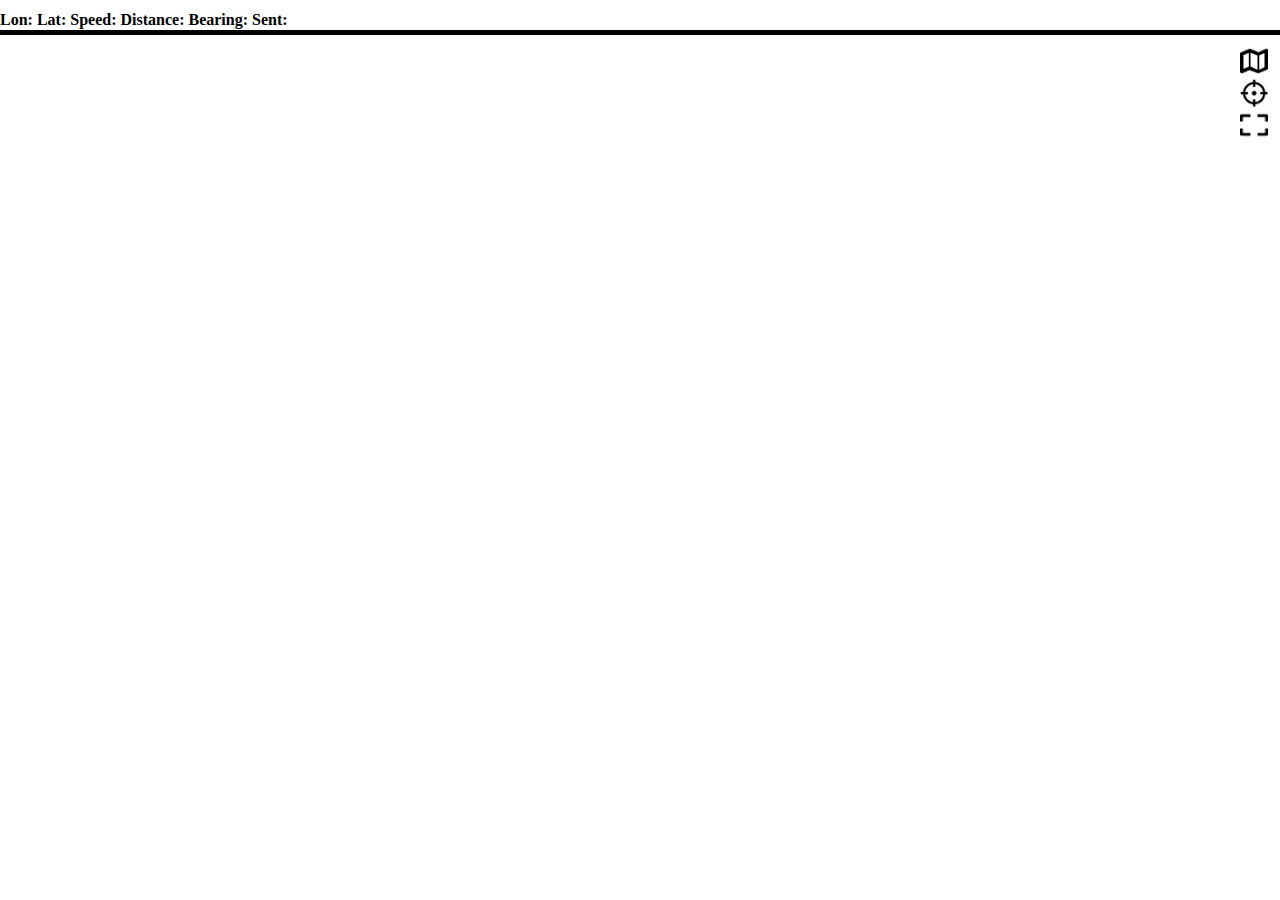
<file: GpsSimulatorWindowsApp/LocalWeb/index.html>
<html>
<head>
  <meta charset="utf-8">
  <meta name="viewport" content="initial-scale=1, maximum-scale=1, user-scalable=no">
  <title>ArcGIS Maps SDK for JavaScript Tutorials: Add a point, line, and polygon</title>
  <link rel="stylesheet" href="https://js.arcgis.com/4.28/esri/themes/light/main.css" />
  <link rel="stylesheet" href="index.css" />
  <script src="Namespacing.js"></script>
  <script src="pubsub.js"></script>
  <script src="knockout-min.js"></script>
  <script src="https://js.arcgis.com/4.28/"></script>

  <script src="WindowsHostDeviceProxy.js"></script>
  <script src="index.js"></script>
</head>
<body>
  <div class="pageRoot">
    <div class="header">
      <p>
        <b>Lon: </b><span data-bind="text:obLongitude().toFixed(6)"></span>
        <b>Lat: </b><span data-bind="text:obLatitude().toFixed(6)"></span>
        <b>Speed: </b><span data-bind="text:obSpeed()"></span>
        <b>Distance: </b><span data-bind="text:obDistanceToPrevPoint()"></span>
        <b>Bearing: </b><span data-bind="text:obBearingFromPrevPoint()"></span>
        <b>Sent:</b><span data-bind="text:obSentOn().toLocaleTimeString()"></span>
      </p>

      <!--<p>
          <b>Speech:</b>[<span data-bind="text:obSpeechResultType"></span>] <span data-bind="text:obSpeechResultText"></span>
      </p>-->
    </div>
    <div class="content">
      <div class="map-toolbar">
        <div id="btnToggleBasemapGallery" class="btn-action toggle-basemapgallery"
          title="Show/Hide Basemap Gallery"
          data-bind="click:toggleBasemapGallery"></div>
        <div id="btnFocusOnCurrentLocationOfDevice" class="btn-action focus-on-single"
          title="Focus on current location of device"
          data-bind="click:focusToCurrentLocationOfSelectedDevice"></div>
        <div id="btnFocusOnPlaybackPointsOfDevice" class="btn-action focus-on-all"
          title="Focus on playback locations of device"
          data-bind="click:focusToAllPlaybackPointsOfSelectedDevice"></div>
      </div>

      <div id="basemapGalleryContainer" data-bind="css: {visible: obIsBasemapGalleryVisible}" >
      </div>

      <div id="viewDiv"></div>
    </div>
  </div>

</body>
</html>
</file>
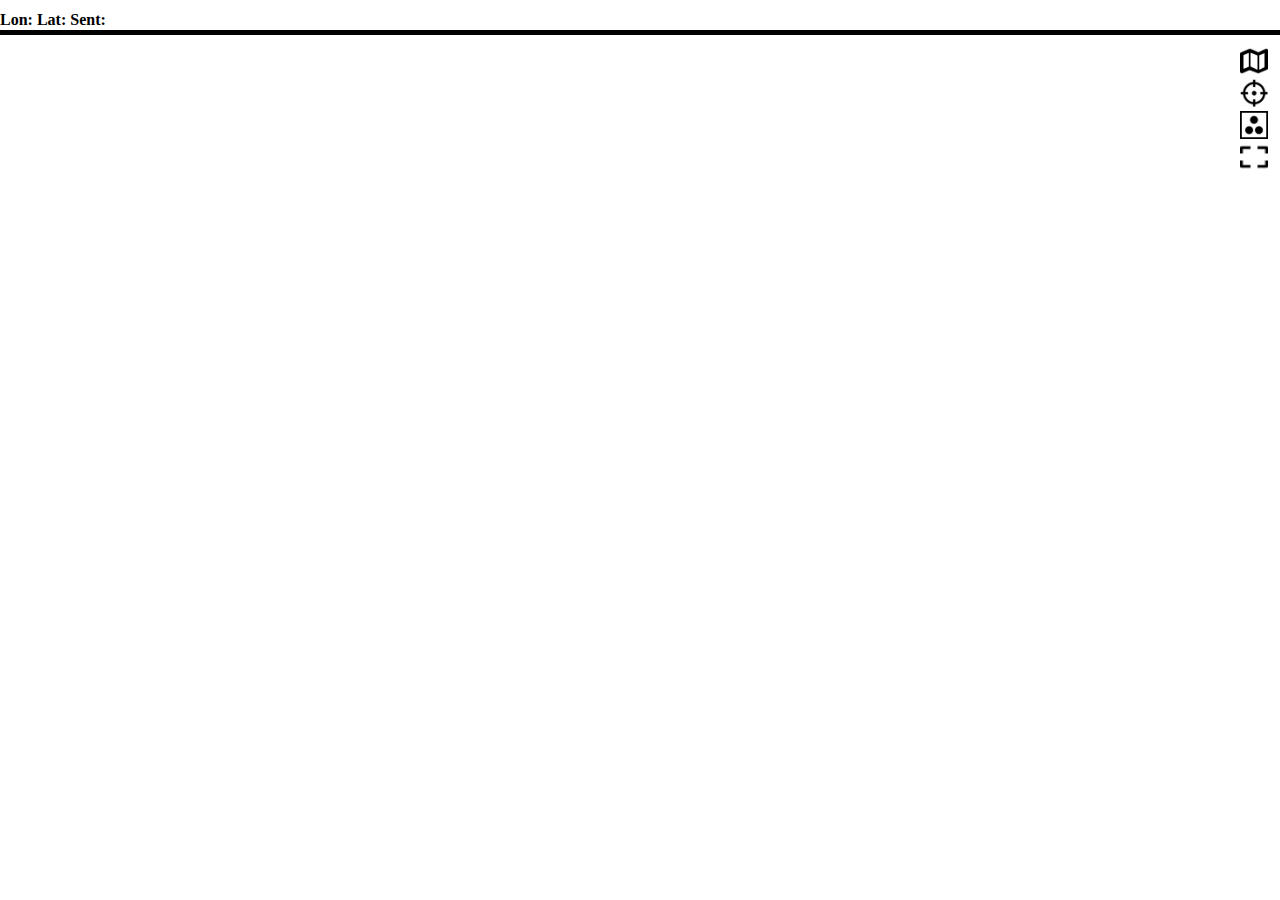
<file: GpsSimulatorWindowsApp/LocalWeb/plusgpsmap.html>
<html>
<head>
  <meta charset="utf-8">
  <meta name="viewport" content="initial-scale=1, maximum-scale=1, user-scalable=no">
  <title>ArcGIS Maps SDK for JavaScript Tutorials: Add a point, line, and polygon</title>
  <link rel="stylesheet" href="https://js.arcgis.com/4.28/esri/themes/light/main.css" />
  <link rel="stylesheet" href="plusgpsmap.css" />
  <script src="Namespacing.js"></script>
  <script src="pubsub.js"></script>
  <script src="knockout-min.js"></script>
  <script src="https://js.arcgis.com/4.28/"></script>

  <script src="WindowsHostDeviceProxy.js"></script>
  <script src="plusgpsmap.js"></script>

</head>
<body>
  <div class="pageRoot">
    <div class="header">
      <p>
        <b>Lon: </b><span data-bind="text:obLongitude().toFixed(6)"></span>
        <b>Lat: </b><span data-bind="text:obLatitude().toFixed(6)"></span>
        <!-- <b>Speed: </b><span data-bind="text:obSpeed()"></span> -->
        <!-- <b>Distance: </b><span data-bind="text:obDistanceToPrevPoint()"></span> -->
        <!-- <b>Bearing: </b><span data-bind="text:obBearingFromPrevPoint()"></span> -->
        <b>Sent:</b><span data-bind="text:obSentOn().toLocaleTimeString()"></span>
      </p>

    </div>
    <div class="content">
      <div class="map-toolbar">
        <div id="btnToggleBasemapGallery" class="btn-action toggle-basemapgallery"
          title="Show/Hide Basemap Gallery"
          data-bind="click:toggleBasemapGallery"></div>
        <div id="btnFocusOnCurrentLocationOfSelectedDevice" class="btn-action focus-on-single"
          title="Focus on current location of selected device"
          data-bind="click:focusToCurrentLocationOfSelectedDevice"></div>
        <div id="btnFocusOnCurrentLocationOfAllDevices" class="btn-action focus-on-all"
          title="Focus on current location of all devices"
          data-bind="click:focusToCurrentLocationOfAllDevices"></div>
        <div id="btnZoomToPathsOfAllDevices" class="btn-action zoom-to-all-paths"
          title="Zoom to paths of all devices"
          data-bind="click:zoomToPathsOfAllDevices"></div>
      </div>

      <div id="basemapGalleryContainer" data-bind="css: {visible: obIsBasemapGalleryVisible}" >
      </div>

      <div id="viewDiv"></div>
    </div>
  </div>

</body>
</html>
</file>
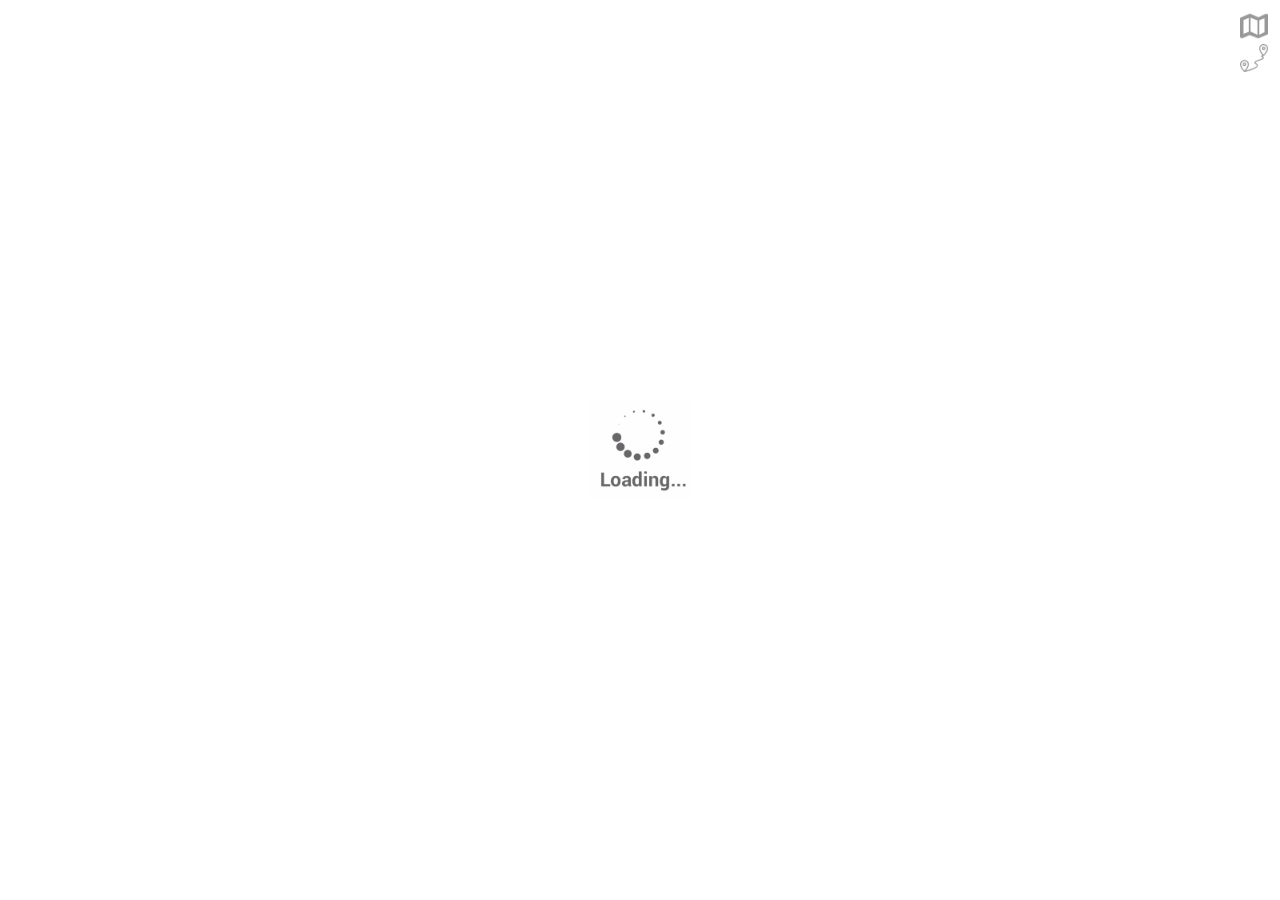
<file: GpsSimulatorWindowsApp/LocalWeb/vdrive/routeeditor.html>
<html lang="en">
  <head>
    <meta charset="utf-8" />
    <meta name="viewport" content="initial-scale=1,maximum-scale=1,user-scalable=no" />
    <title>Route Editor</title>

    <link rel="stylesheet" href="https://js.arcgis.com/4.28/esri/themes/light/main.css" />
    <link rel="stylesheet" href="routeeditor.css" />

    <script src="../knockout-min.js"></script>
    <script src="https://js.arcgis.com/4.28/"></script>

    <script src="routecalculator.js"></script>
    <script src="routeeditorbrowserproxy.js"></script>
    <script src="routeeditor.js"></script>
  </head>
  <body>
    <div id="loadingSpinner" data-bind="visible:obShowLoadingIndicator">
      <div class="content"></div>
    </div>
    <div id="viewDiv" data-bind="css: {editing: obIsAddingStops() || obIsEditingStop()}"></div>
    <div class="map-toolbar">
      <div id="btnToggleBasemapGallery" class="btn-action toggle-basemapgallery"
        title="Show/Hide Basemap Gallery"
        data-bind="click:toggleBasemapGallery"></div>
      <div id="btnToggleRouteInfoPanel" class="btn-action toggle-routeinfopanel"
        title="Show/Hide Route Information Panel"
        data-bind="click:toggleRouteInfoPanelVisibility"></div>
    </div>

    <div id="basemapGalleryContainer" data-bind="css: {visible: obIsBasemapGalleryVisible}" >
    </div>

    <div id="routeInfoPanel"  style="display: none;" data-bind="style: {display: !obShowRouteInfoPanel() ? 'none': 'flex'}">
      <div class="route-header" data-bind="click: toggleRouteInfoPanelExpand">
        <div class="route-name" data-bind="text: obCurrentRouteName">
        </div>
        <div class="toggle-btn" data-bind="css: {expanded: obRoutePanelExpanded}">
        </div>
      </div>
      <div class="route-body" data-bind="visible:obRoutePanelExpanded">
        <div class="route-summary">
          <!-- ko if: obCurrentRouteStops().length >= 2 -->
          <b>Distance: <span data-bind="text:obRoutePointDistanceFromStart"></span></b>&nbsp;/&nbsp;
          <b><span data-bind="text:obCurrentRouteTotalMeters().toFixed(1)"></span></b> meters&nbsp;&nbsp;
          <b>Heading: </b><span data-bind="text:obRoutePointHeading().toFixed(0)"></span><b>°</b>&nbsp;

          <div class="route-slider">
            <input id="currentRouteSlider" type="range" min="0"
            data-bind="value:obRoutePointDistanceFromStart, attr: {max: obCurrentRouteTotalMeters()}, event: {change: routePointDistanceChanged}" />
          </div>
          <!-- /ko -->
        </div>
        <div class="route-stops">
          <div class="route-stops-header">
            <div class="route-stops-header-title">
              <span data-bind="text:obCurrentRouteStops().length"></span> <span data-bind="text:obCurrentRouteStops().length > 1 ? 'stops' : 'stop'"></span>
            </div>
            <div class="action-btn zoom-to-btn clickable" data-bind="click: zoomToRouteAreaClicked" title="Zoom to Route Stops"></div>
            <div class="action-btn add-new-btn clickable" data-bind="css: {active: obIsAddingStops()}, click: addStopsButtonClicked"
            title="Add New Stop">
            </div>
          </div>
          <!-- ko if: obCurrentRouteStops().length > 0-->
          <div class="route-stops-list">

            <!-- ko foreach: obCurrentRouteStops -->
            <div class="route-stops-list-item">
              <div class="stop-info" data-bind="event: { mouseover: $parent.stopItemMouseOver, mouseout: $parent.stopItemMouseOut }">
                <div class="stop-info-header">
                  <div class="stop-symbol"></div>
                  <div class="location">
                    (<span class="stop-longitude" data-bind="text: longitude.toFixed(6)"></span>,&nbsp;
                    <span class="stop-latitude" data-bind="text: latitude.toFixed(6)"></span>)
                  </div>

                </div>
                <div class="stop-info-body" data-bind="attr: {title:address}">
                  <div class="stop-address" data-bind="text: address"></div>
                </div>
              </div>
              <div class="actions">
                <div class="action-btn copy clickable" data-bind="click: $parent.copyStopInfoButtonClicked" title="Copy Stop Information"></div>
                <div class="action-btn edit clickable" data-bind="css: {active: $parent.obIsEditingStop() && $parent.obEditingStopItem() === $data}, click: $parent.editStopButtonClicked" title="Modify Stop Location"></div>
                <div class="action-btn delete clickable" data-bind="click: $parent.removeStopButtonClicked" title="Delete Stop"></div>
              </div>
            </div>
            <!-- /ko -->

          </div>
          <!-- /ko -->
        </div>
      </div>
    </div>

  </body>
</html>
</file>
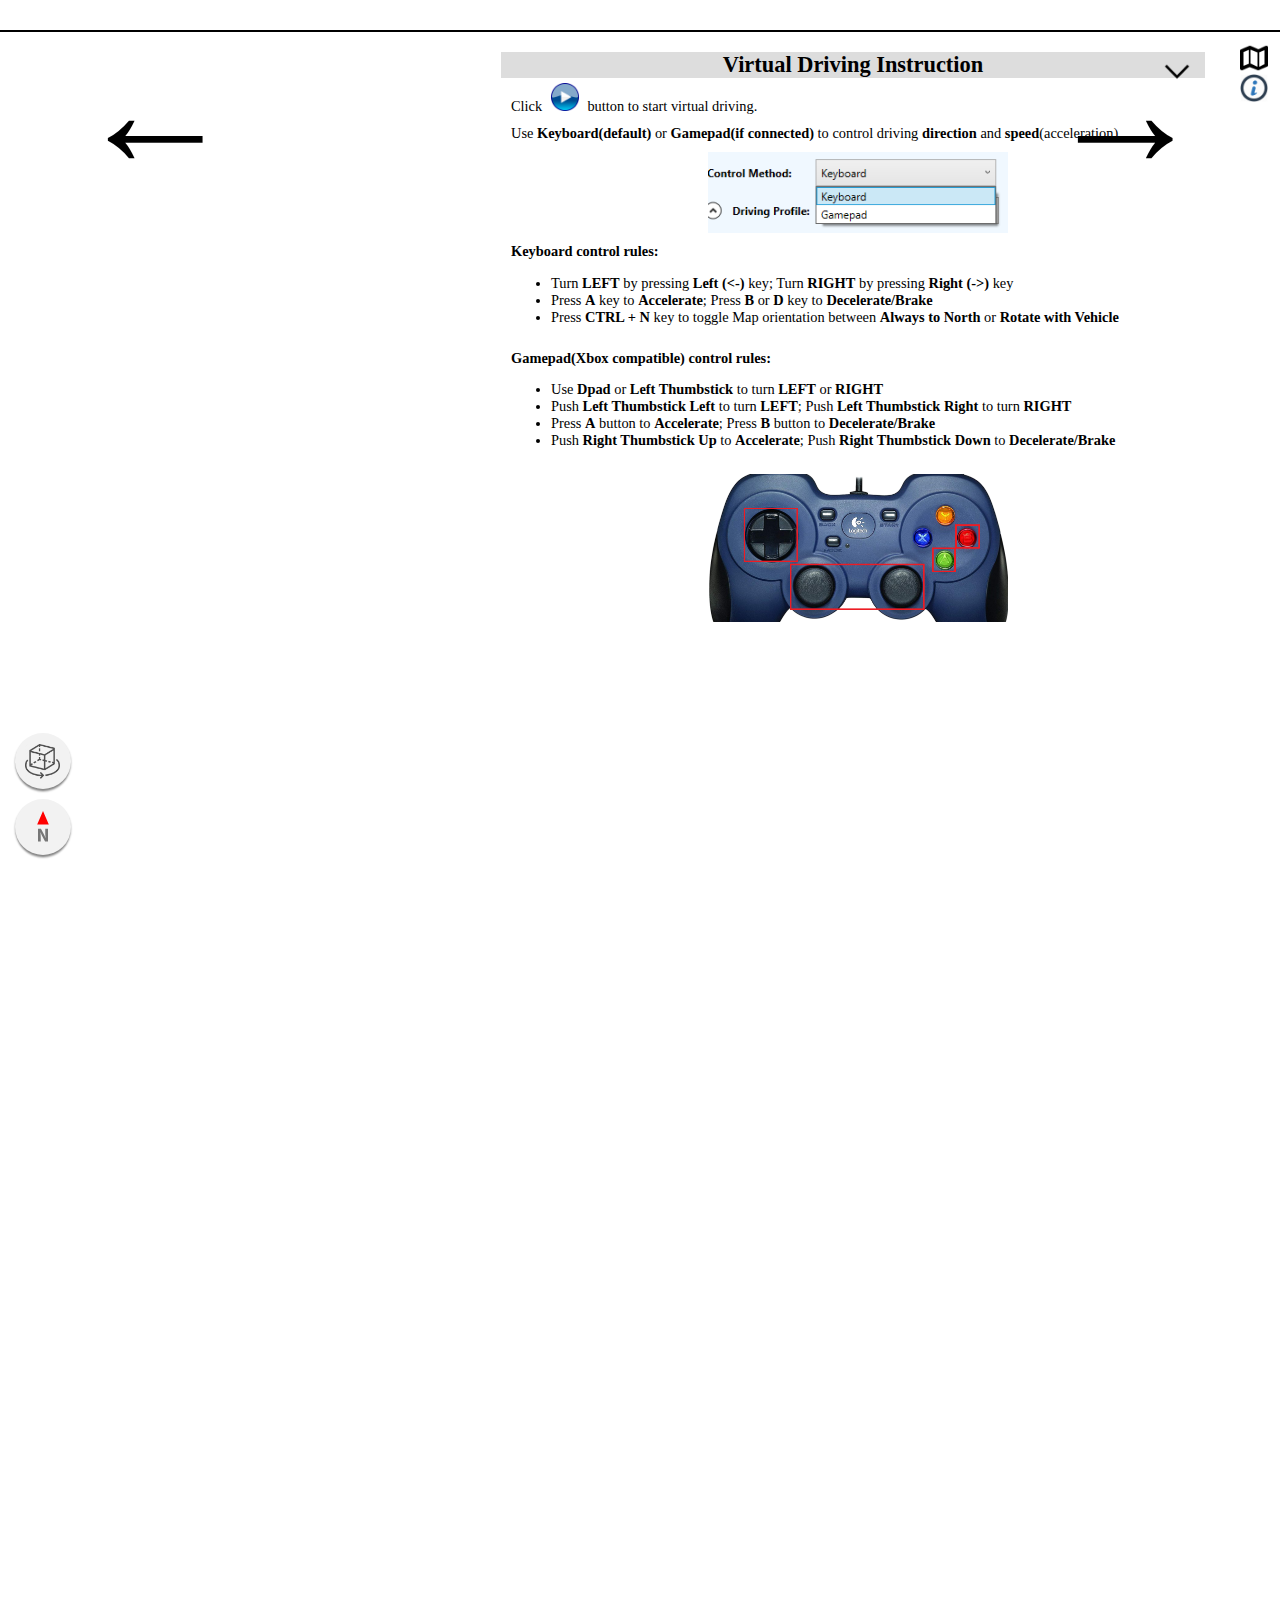
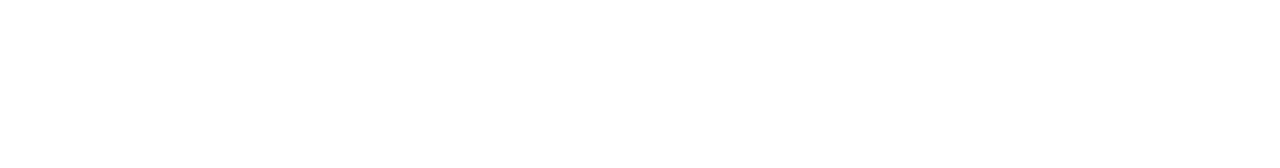
<file: GpsSimulatorWindowsApp/LocalWeb/vdrive/vdrivemap.html>
<html>
<head>
  <meta charset="utf-8">
  <meta name="viewport" content="initial-scale=1, maximum-scale=1, user-scalable=no">
  <title>ArcGIS Maps SDK for JavaScript Tutorials: Add a point, line, and polygon</title>
  <link rel="stylesheet" href="https://js.arcgis.com/4.28/esri/themes/light/main.css" />
  <link rel="stylesheet" href="../shared/simple-speedometer/simple-speedometer.css" />
  <link rel="stylesheet" href="vdrivemap.css" />
  <script src="../Namespacing.js"></script>
  <script src="../pubsub.js"></script>
  <script src="../knockout-min.js"></script>
  <script src="https://js.arcgis.com/4.28/"></script>

  <script src="keyboardeventmanager.js"></script>
  <script src="gamepadeventmanager.js"></script>

  <script src="routecalculator.js"></script>
  <script src="vdrivebrowserproxy.js"></script>
  <script src="drivingobject.js"></script>
  <script src="drivinggameengine.js"></script>
  <script src="vdrivemap.js"></script>

</head>
<body>
  <div class="pageRoot">
    <div class="header">
      <!-- <button data-bind="click:startVirtualDriving, enable:!obDrivingStarted()">Start</button>
      <button data-bind="click:stopVirtualDriving, enable: obDrivingStarted()">Stop</button> -->
      <div>
        <span id="dbgMessage"></span>
      </div>
    </div>
    <div class="content">

      <div id="viewDiv" data-bind="css:{hidden: obShow3DMapView()}"></div>
      <div id="view3DDiv" data-bind="css:{hidden: !obShow3DMapView()}"></div>
      <div id="mainVehicleMarker" class="vehicle-marker" style="display: none;"></div>

      <div class="map-toolbar">
        <div id="btnToggleBasemapGallery" class="btn-action toggle-basemapgallery"
          title="Show/Hide Basemap Gallery"
          data-bind="click:toggleBasemapGallery"></div>
        <div id="btnToggleInstructionPanel" class="btn-action toggle-instructionpanel"
          title="Show/Hide Driving Instructions"
          data-bind="click:toggleInstructionPanelVisibility"></div>
      </div>

      <div id="basemapGalleryContainer" data-bind="css: {visible: obShowBasemapGallery}" >
      </div>

      <div id="instructionPanel" class="description-panel" data-bind="visible: obShowInstructionPanel, css: {collapsed: !obInstructionPanelExpanded()}">
        <div class="instruction-header" data-bind="click: expandCollapseInstructionPanel">
          <div class="toggle-btn" data-bind="css: {expanded: obInstructionPanelExpanded}">

            <!-- <img src="../res/icon-arrow-up.png" data-bind="visible: obInstructionPanelExpanded()" />
            <img src="../res/icon-arrow-down.png" data-bind="visible:!obInstructionPanelExpanded()" /> -->
          </div>
          <label style="font-size: 1.4em;font-weight: bold;">Virtual Driving Instruction</label>
        </div>
        <!-- ko if: obInstructionPanelExpanded -->
        <div class="description-item">
          <div>
            Click <img style="width: 28px;height:28px;" src="../res/start-button-icon.png"/> button to start virtual driving.
          </div>
          <div>
            Use <b>Keyboard(default)</b> or <b>Gamepad(if connected)</b> to control driving <b>direction</b> and <b>speed</b>(acceleration).
          </div>
          <div style="display: flex; justify-content: center;">
            <img style="margin: auto; width: 300px" src="../res/screenshots/vdrive-control-methods.png"/>
          </div>
          <div>
            <b>Keyboard control rules:</b>
            <ul>
              <li>Turn <b>LEFT</b> by pressing <b>Left (&lt;-)</b> key; Turn <b>RIGHT</b> by pressing <b>Right (-&gt;) </b> key</li>
              <li>Press <b>A</b> key to <b>Accelerate</b>; Press <b>B</b> or <b>D</b> key to <b>Decelerate/Brake</b></li>
              <li>Press <b>CTRL + N</b> key to toggle Map orientation between <b>Always to North</b> or <b>Rotate with Vehicle</b></li>
            </ul>
          </div>

          <div>
            <b>Gamepad(Xbox compatible) control rules:</b>
            <ul>
              <li>Use <b>Dpad</b> or <b>Left Thumbstick</b> to turn <b>LEFT</b> or <b>RIGHT</b></li>
              <li>Push <b>Left Thumbstick Left</b> to turn <b>LEFT</b>; Push <b>Left Thumbstick Right</b> to turn <b>RIGHT</b></li>
              <li>Press <b>A</b> button to <b>Accelerate</b>; Press <b>B</b> button to <b>Decelerate/Brake</b></li>
              <li>Push <b>Right Thumbstick Up</b> to <b>Accelerate</b>; Push <b>Right Thumbstick Down</b> to <b>Decelerate/Brake</b></li>
            </ul>
          </div>
          <div style="display: flex; justify-content: center;">
            <img style="margin: auto; width: 300px;" src="../res/screenshots/gamepad-layout.png" />
          </div>
        </div>

        <!-- /ko -->
      </div>

      <div class="bottom-left">
        <div class="map-btn toggle-3dview" data-bind="click:toggle3DView">
          <div class="switch-3dmode-button">
            <div class="icon-text-area">
              <div class="icon-3dmode"></div>
            </div>
          </div>
        </div>

        <div class="map-btn map-compass" data-bind="click:toggleMapOrientation" >
          <div class="re-center-button">
            <div class="icon-text-area">
              <div class="orientation" data-bind="style:{transform: 'rotate(' + obOrientation() + 'deg)'}">
                <div class="click-handler" ></div>
              </div>
            </div>
          </div>
        </div>

      </div>

      <!-- Acceleration Speedometer -->
      <div class="speedometer-panel" data-bind="visible: obShowSpeedometer">
        <div class="speedometer">
          <div class="speedometer-circle vehicle">
            <!-- ko foreach: obSpeedometerItems -->
            <i data-bind="css: {selected: $data <= $parent.obSpeedometerSelectedCount() }, style: {'--i': $data - 1}"></i>
            <!-- /ko -->
            <p class="speedometer-text" data-bind="text:obSpeedometerDisplayValue"></p>
          </div>
        </div>
      </div>

      <!-- Direction Steering Indicator -->
      <div class="streering-left-indicator blinking" data-bind="visible: obIsTurningLeft">
        <span>&#x2190;</span>
      </div>
      <div class="streering-right-indicator blinking" data-bind="visible: obIsTurningRight">
        <span>&#x2192;</span>
      </div>

      <!-- count down -->
      <div class="count-down-panel" data-bind="visible: obCountDownVisible()">
        <div class="count-down-text" data-bind="text: obCountDownText()"></div>
      </div>

    </div>

  </div>

</body>
</html>
</file>
<file: GpsSimulatorWindowsApp/LocalWeb/index.css>
html, body, #viewDiv {
	padding: 0;
	margin: 0;
	height: 100%;
	width: 100%;
}

.pageRoot {
	padding: 0;
	margin: 0;
	height: 100%;
	width: 100%;

	display: flex;
	flex-direction: column;
}

.pageRoot .header {
	width: 100%;
	height: 30px;
	border-bottom: 5px solid black;
}

.pageRoot .header p {
	line-height: 0.5;
}

.pageRoot .content {
	width: 100%;
	height: calc(100% - 30px);
}

.content .map-toolbar {
  position: absolute;
  right: 10px;
  top: 45px;
  z-index: 9;
  display: flex;
  flex-direction: column;
  justify-content: start;
  align-content: center;
}

.content .map-toolbar .btn-action {
  margin: 2px 2px;
  width: 28px;
  height: 28px;
  z-index: 10;
}

.content .map-toolbar .btn-action:hover {
  background-color: #bbb;
  opacity: 0.8;
}

.content .map-toolbar .btn-action.toggle-basemapgallery {
  background-image: url(res/icon-basemap-gallery.png);
  background-size: contain;
  background-repeat: no-repeat;
}

.content .map-toolbar .btn-action.focus-on-single {
  background-image: url(res/icon-focus.png);
  background-size: contain;
  background-repeat: no-repeat;
}

.content .map-toolbar .btn-action.focus-on-all {
  background-image: url(res/icon-zoom-to-extent.png);
  background-size: contain;
  background-repeat: no-repeat;
}

#basemapGalleryContainer {
  position: fixed;
  right: 65px;
  top: 45px;
  z-index: 11;
  display: block;
  width: 300px;
  height: 1px;
  opacity: 0;
}

#basemapGalleryContainer.visible {
  height: 400px;
  opacity: 1;
}
</file>
<file: GpsSimulatorWindowsApp/LocalWeb/plusgpsmap.css>
html, body, #viewDiv {
  padding: 0;
  margin: 0;
  height: 100%;
  width: 100%;
}

.pageRoot {
  padding: 0;
  margin: 0;
  height: 100%;
  width: 100%;
  display: flex;
  flex-direction: column;
}

.pageRoot .header {
  width: 100%;
  height: 30px;
  border-bottom: 5px solid black;
}

.pageRoot .header p {
  line-height: 0.5;
}

.pageRoot .content {
  width: 100%;
  height: calc(100% - 30px);
}

.content .map-toolbar {
  position: absolute;
  right: 10px;
  top: 45px;
  z-index: 9;
  display: flex;
  flex-direction: column;
  justify-content: start;
  align-content: center;
}

.content .map-toolbar .btn-action {
  margin: 2px 2px;
  width: 28px;
  height: 28px;
  z-index: 10;
}

.content .map-toolbar .btn-action:hover {
  background-color: #bbb;
  opacity: 0.8;
}

.content .map-toolbar .btn-action.toggle-basemapgallery {
  background-image: url(res/icon-basemap-gallery.png);
  background-size: contain;
  background-repeat: no-repeat;
}

.content .map-toolbar .btn-action.focus-on-single {
  background-image: url(res/icon-focus.png);
  background-size: contain;
  background-repeat: no-repeat;

}

.content .map-toolbar .btn-action.focus-on-all {
  background-image: url(res/icon-multi-points-focus.png);
  background-size: contain;
  background-repeat: no-repeat;
}

.content .map-toolbar .btn-action.zoom-to-all-paths {
  background-image: url(res/icon-zoom-to-extent.png);
  background-size: contain;
  background-repeat: no-repeat;
}

#basemapGalleryContainer {
  position: fixed;
  right: 65px;
  top: 45px;
  z-index: 11;
  display: block;
  width: 300px;
  height: 1px;
  opacity: 0;
}

#basemapGalleryContainer.visible {
  height: 400px;
  opacity: 1;
}
</file>
<file: GpsSimulatorWindowsApp/LocalWeb/vdrive/routeeditor.css>
html,
body {
  position: fixed;
  left: 0;
  top: 0;
  right: 0;
  bottom: 0;
  margin: 0;
  padding: 0;
}

.clickable {
  cursor: pointer;
}

.clickable:hover {
  background-color: #ddd;
}

.clickable.active {
  background-color: #ccc;
  border: solid 1px #333;
}

#loadingSpinner {
  position: fixed;
  left: 0;
  top: 0;
  right: 0;
  bottom: 0;
  display: flex;
  justify-content: center;
  align-items: center;

  background-color: #fff;
  opacity: 0.6;

  z-index: 100;
  pointer-events: none;
}

#loadingSpinner .content {
  width: 100px;
  height: 100px;

  background-repeat: no-repeat;
  background-size: contain;
  background-image: url(../res/loading-spinner.gif);
}

.map-toolbar {
  position: absolute;
  right: 10px;
  top: 10px;
  z-index: 9;
  display: flex;
  flex-direction: column;
  justify-content: start;
  align-content: center;
}

.map-toolbar .btn-action {
  margin: 2px 2px;
  width: 28px;
  height: 28px;
  z-index: 10;
}

.map-toolbar .btn-action:hover {
  background-color: #bbb;
  opacity: 0.8;
}

.map-toolbar .btn-action.toggle-basemapgallery {
  background-image: url(../res/icon-basemap-gallery.png);
  background-size: contain;
  background-repeat: no-repeat;
}

.map-toolbar .btn-action.toggle-routeinfopanel {
  background-image: url(../res/icon-route-info.png);
  background-size: contain;
  background-repeat: no-repeat;
}


#viewDiv {
  padding: 0;
  margin: 0;
  height: 100%;
  width: 100%;
}

#viewDiv.editing {
  cursor: crosshair;
}

.invisible {
  display: none;
}

#basemapGalleryContainer {
  position: fixed;
  right: 65px;
  top: 10px;
  z-index: 11;
  display: block;
  width: 300px;
  height: 1px;
  opacity: 0;
}

#basemapGalleryContainer.visible {
  height: 400px;
  opacity: 1;
}

#routeInfoPanel {
  position: fixed;
  right: 65px;
  top: 10px;
  z-index: 11;

  width: 400px;

  background: rgba(255, 255, 255, 0.8);
  padding: 0;
  box-sizing: border-box;
  overflow: auto;
  z-index: 50;

  display: flex;
  flex-direction: column;
  justify-content: flex-start;
  align-items: center;
}

#routeInfoPanel .route-header {
  display: flex;
  flex-direction: row;
  justify-content: center;
  align-items: center;
  width: calc(100% - 20px);
  padding: 0 10px;
  background-color: #ddd;
}

#routeInfoPanel .route-header .route-name {
  font-size: 1.5em;
  font-weight: bold;
  margin: 0;
  width: calc(100% - 40px);
}

#routeInfoPanel .route-header .toggle-btn {
  width: 30px;
  height: 30px;

  background-repeat: no-repeat;
  background-size: contain;
  background-image: url(../res/icon-arrow-down.png);
}

#routeInfoPanel .route-header .toggle-btn.expanded {
  background-image: url(../res/icon-arrow-up.png);
}

#routeInfoPanel .route-body {
  display: flex;
  flex-direction: column;

  padding: 10px 10px;
  width: calc(100% - 20px);
  height: calc(100vh - 200px);
  max-height: calc(100vh - 200px);;
  overflow-y: scroll;
}

#routeInfoPanel .route-body .route-summary {
  padding: 0;
  font-size: 0.8em;
}

#routeInfoPanel .route-body .route-summary .route-slider {
  width: 100%;
}

#currentRouteSlider {
  width: 100%;
  height: 30px;
}

#routeInfoPanel .route-body .route-stops {
  font-size: 1.2em;
  font-weight: bold;
  margin: 0;
  display: flex;
  flex-direction: column;
}

#routeInfoPanel .route-body .route-stops .route-stops-header {
  display: flex;
  flex-direction: row;
  justify-content: space-between;

  margin: 10px 0;
}

.route-stops-header .route-stops-header-title {
  margin: 0;
  width: calc(100% - 80px);
}

.route-stops-header .action-btn {
  width: 30px;
  height: 30px;
  margin-right: 10px;
  background-repeat: no-repeat;
  background-size: contain;
}

.route-stops-header .action-btn.zoom-to-btn {
  background-image: url(../res/icon-zoom-to-extent.png);
}

.route-stops-header .action-btn.add-new-btn {
  background-image: url(../res/icon-add-new.png);
}

#routeInfoPanel .route-body .route-stops .route-stops-list {
  display: flex;
  flex-direction: column;
  width: 100%;
  padding: 0;
  margin: 0;
}

.route-stops-list .route-stops-list-item {
  display: flex;
  flex-direction: row;
  justify-content: space-between;
  align-items: center;
  width: 100%;
  padding: 5px 0;
  border-bottom: 1px solid #ccc;

  font-size: 0.8em;
}

.route-stops-list-item .stop-info {
  display: flex;
  flex-direction: column;
  width: calc(100% - 120px);
}

.route-stops-list-item .stop-info:hover {
  background-color: #ddd;
}

.route-stops-list-item .stop-info .stop-info-header {
  display: flex;
  flex-direction: row;
  justify-content: flex-start;
  align-items: flex-start;
  width: 100%;
}

.stop-info-header .stop-symbol {
  width: 20px;
  height: 20px;
  margin-right: 10px;

  background-repeat: no-repeat;
  background-size: contain;
  background-image: url(../res/icon-location-point.png);
}

.stop-info-header .location {
  font-size: 0.6em;
  font-weight: bold;
  margin: 0;
  width: 150px;
}



.route-stops-list-item .stop-info .stop-info-body {
  display: flex;
  flex-direction: row;
  justify-content: space-between;
  align-items: flex-start;

  font-size: 0.7em;
}

.route-stops-list-item .stop-info .stop-info-body .stop-address {
  width: 100%;
  overflow: hidden;
  text-overflow: ellipsis;
  height: 20px;
}

.route-stops-list .route-stops-list-item .actions {
  display: flex;
  flex-direction: row;
  justify-content: flex-end;
}

.route-stops-list .route-stops-list-item .actions .action-btn {
  width: 26px;
  height: 26px;

  margin: 0 5px;

  background-repeat: no-repeat;
  background-size: contain;
}

.action-btn.copy {
  background-image: url(../res/icon-copy-info.png);
}

.action-btn.edit {
  background-image: url(../res/icon-edit-item.png);
}

.action-btn.delete {
  background-image: url(../res/icon-delete-item.png);
}
</file>
<file: GpsSimulatorWindowsApp/LocalWeb/shared/simple-speedometer/simple-speedometer.css>
:root {
  --tlt-br-cnt: 50;
  --i: 0;
}


.speedometer-circle {
  width: 200px;
  height: 200px;
  border-radius: 50%;

  display: flex;
  justify-content: center;
  align-items: center;

  position: relative;
}

.speedometer-circle i {
  position: absolute;
  top: 0;
  left: 0;
  right: 0;
  bottom: 0;
  transform: rotate(calc(45deg + calc(calc(360deg / var(--tlt-br-cnt)) * var(--i))));
}

.speedometer-circle i::after {
  content: '';
  position: absolute;
  top: 0;
  left: 0;
  background: hsla(0, 0%,100%, 12%);;
  width: 5px;
  height: 20px;
  border-radius: 999rem;
  transform: rotate(-45deg);
  transform-origin: top;
  opacity: 0;

  animation: barCreationAnimation 100ms ease forwards;
  animation-delay: calc(var(--i) * 15ms);
}

.speedometer-circle .selected::after {
  background: rgba(0, 0, 0, 1);
  /* box-shadow: 0 0 1px hsl(130, 100%, 50%),
              0 0 3px hsl(130, 100%, 30%),
              0 0 4px hsl(130, 100%, 10%); */
}

.percent-text {
  font-size: 3rem;
  animation: barCreationAnimation 500ms ease forwards;
  animation-delay: calc(var(--tlt-br-cnt) * 15ms / 2);
}

/* .text1{
  color: hsl(130, 100%, 50%);
  text-shadow: 0 0 1px hsl(130, 100%, 50%),
                  0 0 3px hsl(130, 100%, 30%),
                  0 0 4px hsl(130, 100%, 10%);
  opacity: 0;
} */

@keyframes barCreationAnimation {
  from {opacity: 0}
  to {opacity: 1}
}
</file>
<file: GpsSimulatorWindowsApp/LocalWeb/vdrive/vdrivemap.css>
html,
body,

.pageRoot {
  padding: 0;
  margin: 0;
  height: 100%;
  width: 100%;

  display: flex;
  flex-direction: column;
}

.pageRoot .header {
  width: 100%;
  height: 30px;
  border-bottom: 2px solid black;
}

.pageRoot .header p {
  line-height: 0.5;
  display: flex;
  flex-direction: row;
  justify-content: start;
  align-content: center;
  padding: 10px 5px;
}

.pageRoot .content {
  position: relative;
  width: 100%;
  height: calc(100% - 30px);
}

#viewDiv {
  padding: 0;
  margin: 0;
  height: 100%;
  width: 100%;
}

#viewDiv.hidden {
  /* display: none; */
  height: 1px;
}

#view3DDiv {
  padding: 0;
  margin: 0;
  height: 100%;
  width: 100%;
}

#view3DDiv.hidden {
  /* display: none; */
  height: 1px;
}

.content .map-toolbar {
  position: absolute;
  right: 10px;
  top: 10px;
  z-index: 9;
}

.content .map-toolbar .btn-action {
  margin: 2px 2px;
  width: 28px;
  height: 28px;
  z-index: 10;
}

.content .map-toolbar .btn-action:hover {
  background-color: #bbb;
  opacity: 0.8;
}

.content .map-toolbar .btn-action.toggle-basemapgallery {
  background-image: url(../res/icon-basemap-gallery.png);
  background-size: contain;
  background-repeat: no-repeat;
}

.content .map-toolbar .btn-action.toggle-instructionpanel {
  background-image: url(../res/icon-instructions.png);
  background-size: contain;
  background-repeat: no-repeat;
}

.content .bottom-left {
  position: absolute;
  bottom: 45px;
  left: 15px;
  pointer-events: auto;
  z-index: 10;
}

.content .bottom-left .map-btn,
.content .bottom-left .map-compass {
  margin-top: 10px;
  width: 56px;
  height: 56px;
  border-radius: 56px;
  box-shadow: 0 5px 2px -2px rgba(0, 0, 0, 0.15);
  transform: rotate(0deg);
  background-position: center;
  background-repeat: no-repeat;

  cursor: pointer;

}

.toggle-3dview .switch-3dmode-button,
.map-compass .re-center-button {
  overflow: hidden;
  background-color: #F2F2F2;
  box-shadow: 0px 2px 2px rgba(0, 0, 0, 0.4);
  height: 56px;
  width: 56px;
  border-radius: 30px;
}

.toggle-3dview .switch-3dmode-button .icon-text-area,
.map-compass .re-center-button .icon-text-area {
  position: relative;
  height: 100%;
  width: 100%;
  top: 11px;
}

.map-compass .re-center-button .icon-text-area .orientation {
  background-image: url('../res/map-orientation.svg');
  position: relative;
  transform: rotate(0deg);
  left: 18px;
  height: 35px;
  width: 20px;
  background-size: 20px 35px;
}

.map-compass .re-center-button .icon-text-area .orientation .click-handler {
  position: absolute;
  width: 400%;
  height: 400%;
  left: -100%;
  top: -100%;
}

.toggle-3dview .switch-3dmode-button .icon-text-area .icon-3dmode {
  background-image: url('../res/map-3d-mode.png');
  position: relative;
  left: 10px;
  height: 35px;
  width: 35px;
  background-size: contain;
  background-repeat: no-repeat;
  background-position: center;
}


.content .vehicle-marker {
  position: absolute;
  left: calc(50% - 21px);
  top: calc(50% - 21px);
  /* consisder the esri bottom line */
  z-index: 10;

  width: 42px;
  height: 42px;
  background-image: url(../res/icon-car-black-2d.png);
  background-size: contain;
  background-repeat: no-repeat;
  rotate: 0deg;
}


#basemapGalleryContainer {
  position: absolute;
  right: 65px;
  top: 10px;
  z-index: 11;
  display: block;
  width: 300px;
  height: 1px;
  opacity: 0;
}

#basemapGalleryContainer.visible {
  height: 400px;
  opacity: 1;
}

.content .description-panel {
  position: absolute;
  top: 10px;
  right: 65px;
  z-index: 10;
  width: 55vw;
  height: calc(100vh - 100px);
  padding: 10px;
  /* background-color: #fff; */

  display: flex;
  flex-direction: column;
  justify-content: flex-start;
  align-items: center;
}

.content .description-panel.collapsed {
  height: 40px;
}

.content .description-panel .instruction-header {
  width: 100%;
  justify-content: center;
  align-items: center;
  background-color: #ddd;

  padding: 0;
  display: flex;
  flex-direction: row;
}

.content .description-panel .instruction-header .toggle-btn {
  position: absolute;
  top: 13px;
  right: 23px;
  width: 30px;
  height: 30px;
  display: inline-flex;
  justify-content: center;
  align-items: center;
  font-size: 2em;
  font-weight: bold;

  background-repeat: no-repeat;
  background-size: contain;
  background-image: url(../res/icon-arrow-down.png);
}

.content .description-panel .instruction-header .toggle-btn.expanded {
  background-image: url(../res/icon-arrow-up.png);
}

.content .description-panel .description-item {
  display: flex;
  flex-direction: column;
  margin: 0 10px;
  width: 100%;
  height: calc(100% - 50px);
  padding: 0;

  max-height: calc(100% - 50px);
  overflow-y: scroll;
  background-color: #fff;
}

.content .description-panel .description-item.center {
  justify-content: center;
  align-items: center;
}

.description-item > div {

  font-size: 0.9em;
  line-height: normal;
  margin: 5px 0px 5px 10px;
}

.description-item b {
  display: inline;
}

.description-item img {
  margin-left: 5px;
  margin-right: 5px;
}

.content .count-down-panel {
  position: absolute;
  top: calc(50% - 50px);
  left: calc(50% - 50px);
  z-index: 10;
  width: 50px;
  height: 50px;
  /* padding: 10px; */
  /* background-color: #fff; */

  display: flex;
  flex-direction: column;
  justify-content: center;
  align-items: center;
}

.content .count-down-panel .count-down-text {
  font-size: 10em;
  font-weight: bold;
}

.content .speedometer-panel {
  position: absolute;
  top: 40px;
  left: calc(50% - 150px);
  z-index: 11;
  width: 300px;
  height: 300px;

  display: flex;
  flex-direction: column;
  align-items: center;
  justify-content: flex-start;
}

.content .speedometer-panel .speedometer {
  display: flex;
  flex-direction: column;
  justify-content: center;
  align-items: center;

  width: 100%;
  height: 100%;
}

.content .speedometer-panel .speedometer .vehicle {

}

.content .speedometer-panel .speedometer .speedometer-circle .speedometer-text {
  display: flex;
  justify-content: center;
  align-items: center;

  font-size: 2.2em;
  font-weight: bold;
}

.content .streering-left-indicator {
  position: absolute;
  top: 80px;
  left: 80px;
  z-index: 11;
  width: 150px;
  height: 20px;

  display: flex;
  flex-direction: column;
  align-items: center;
  justify-content: flex-start;

  font-size: 10em;
  line-height: 0;
}

.content .streering-right-indicator {
  position: absolute;
  top: 80px;
  right: 80px;
  z-index: 11;
  width: 150px;
  height: 20px;

  display: flex;
  flex-direction: column;
  align-items: center;
  justify-content: flex-start;

  font-size: 10em;
  line-height: 0;
}

.blinking {
  animation: blinker 1.2s linear infinite;
}

@keyframes blinker {
  50% {
    opacity: 0;
  }
}
</file>
